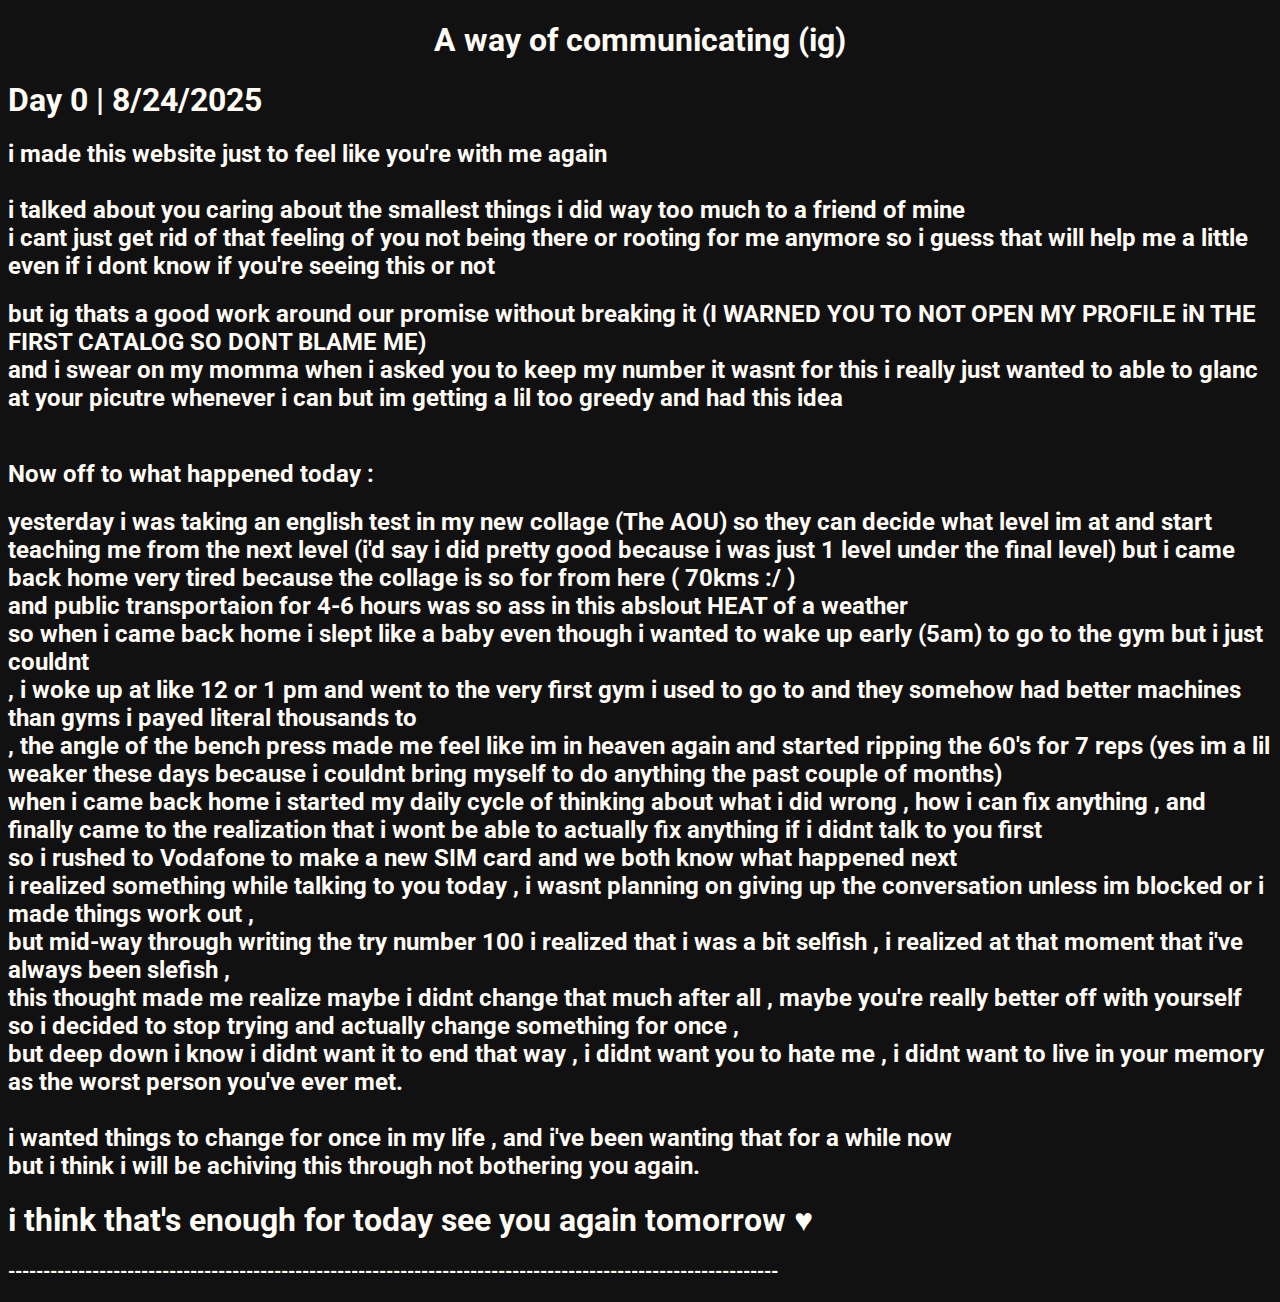
<file: day0.html>
<!DOCTYPE html>
<html lang="en">
<head>
    <meta charset="UTF-8">
    <meta name="viewport" content="width=device-width, initial-scale=1.0">
    <title>God you're so persistent</title>
    <link rel="stylesheet" href="styles.css">
    <link rel="preconnect" href="https://fonts.googleapis.com">
    <link rel="preconnect" href="https://fonts.gstatic.com" crossorigin>
    <link href="https://fonts.googleapis.com/css2?family=Inter:ital,opsz,wght@0,14..32,100..900;1,14..32,100..900&family=Roboto:ital,wght@0,100..900;1,100..900&display=swap" rel="stylesheet">

</head>
<body>
  <style>
    body {
      background-color: rgb(17, 17, 17); 
    }
  </style>
    <div class="header">
        <h1>A way of communicating (ig)</h1>
    </div>
    <div class="day0">
        <h1>Day 0 | 8/24/2025</h1>
        <h2>i made this website just to feel like you're with me again 
            <br></br> i talked about you caring about the smallest things i did way too much to a friend of mine 
            <br>i cant just get rid of that feeling of you not being there or rooting for me anymore so i guess that will help me a little even if i dont know if you're seeing this or not </h2>


            <h2>but ig thats a good work around our promise without breaking it (I WARNED YOU TO NOT OPEN MY PROFILE iN THE FIRST CATALOG SO DONT BLAME ME)<br> and i swear on my momma when i asked you to keep my number it wasnt for this i really just wanted to able to glanc at your picutre whenever i can but im getting a lil too greedy and had this idea</h2>
            
            <h2><br> Now off to what happened today : </h2>
            <h2>yesterday i was taking an english test in my new collage (The AOU) so they can decide what level im at and start teaching me from the next level (i'd say i did pretty good because i was just 1 level under the final level) but i came back home very tired because the collage is so for from here ( 70kms :/ ) 
                <br>and public transportaion for 4-6 hours was so ass in this abslout HEAT of a weather
                <br>so when i came back home i slept like a baby even though i wanted to wake up early (5am) to go to the gym but i just couldnt
                <br>, i woke up at like 12 or 1 pm and went to the very first gym i used to go to and they somehow had better machines than gyms i payed literal thousands to
                <br>, the angle of the bench press made me feel like im in heaven again and started ripping the 60's for 7 reps (yes im a lil weaker these days because i couldnt bring myself to do anything the past couple of months)
                <br>when i came back home i started my daily cycle of thinking about what i did wrong , how i can fix anything , and finally came to the realization 
                that i wont be able to actually fix anything if i didnt talk to you first
                <br>so i rushed to Vodafone to make a new SIM card and we both know what happened next
                <br>i realized something while talking to you today , i wasnt planning on giving up the conversation unless im blocked or i made things work out , 
                <br>but mid-way through writing the try number 100 i realized that i was a bit selfish , i realized at that moment that i've always been slefish , 
                <br>this thought made me realize maybe i didnt change that much after all , maybe you're really better off with yourself 
                <br>so i decided to stop trying and actually change something for once , 
                <br>but deep down i know i didnt want it to end that way , i didnt want you to hate me , i didnt want to live in your memory as the worst person you've ever met.
                <br><br> i wanted things to change for once in my life , and i've been wanting that for a while now
                <br>but i think i will be achiving this through not bothering you again.
            </h2>
            <h1> i think that's enough for today see you again tomorrow &#x2665 </h1>

            <h3>--------------------------------------------------------------------------------------------------------------</h3>
    </div>
</body>
</html>
</file>
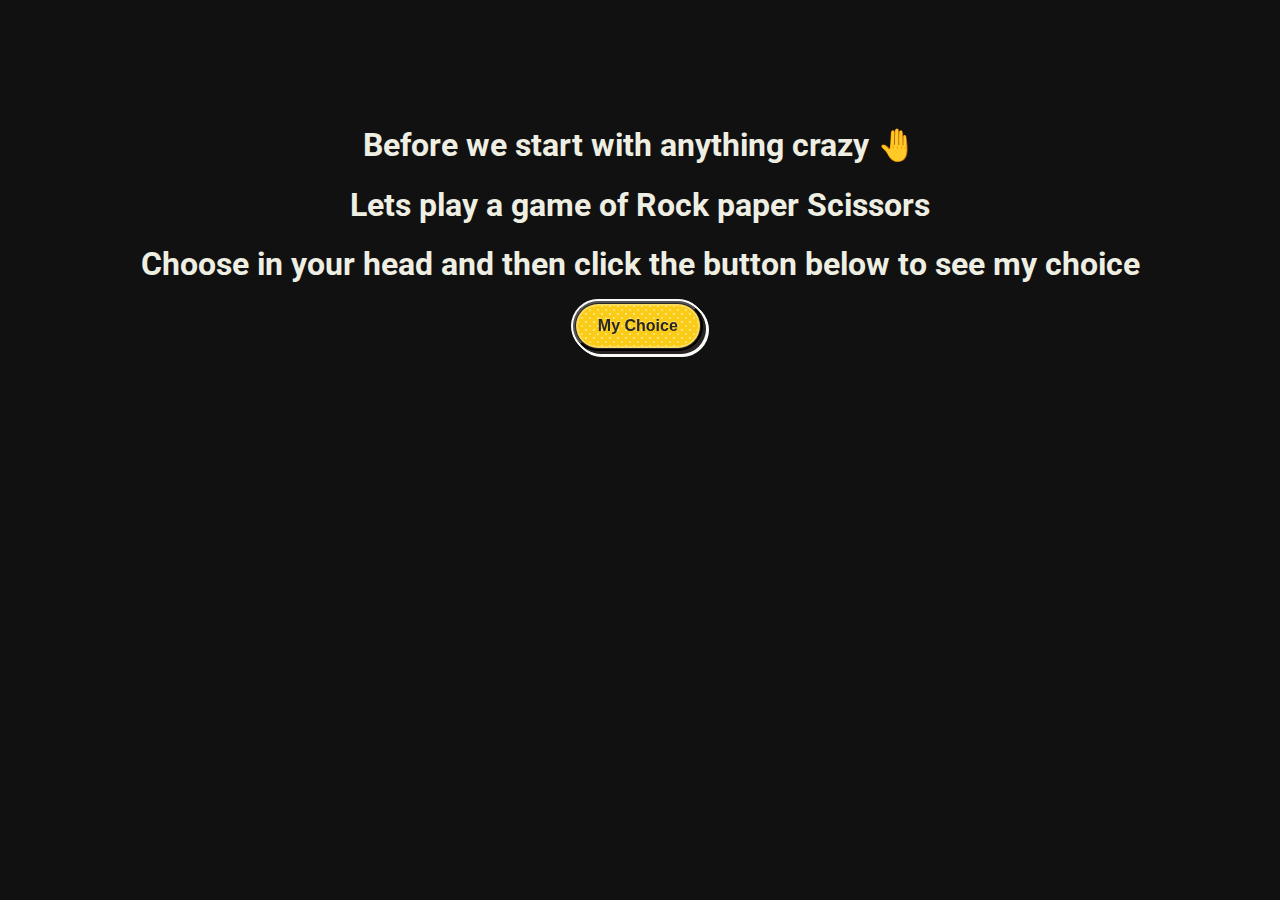
<file: day1/beforeday1.html>
<!DOCTYPE html>
<html lang="en">
<head>
    <meta charset="UTF-8">
    <meta name="viewport" content="width=device-width, initial-scale=1.0">
    <title>Wow you made it to day 1 ?</title>
    <link rel="stylesheet" href="day1.css">
    <link rel="preconnect" href="https://fonts.googleapis.com">
<link rel="preconnect" href="https://fonts.gstatic.com" crossorigin>
<link href="https://fonts.googleapis.com/css2?family=Inter:ital,opsz,wght@0,14..32,100..900;1,14..32,100..900&family=Roboto:ital,wght@0,100..900;1,100..900&display=swap" rel="stylesheet">

</head>
<body>
      <style>
    body {
      background-color: rgb(17, 17, 17); 
        font-family: "Roboto", sans-serif;
    }
  </style>
    <div class="header">
        <h1>Before we start with anything crazy 🤚</h1>
        <H1>Lets play a game of Rock paper Scissors</H1>
        <H1>Choose in your head and then click the button below to see my choice</H1>
    </div>

<button class="button" onclick="location.href='mychoice.html'">
  <div><span>My Choice</span></div>
</button>



</body>
</html>
</file>
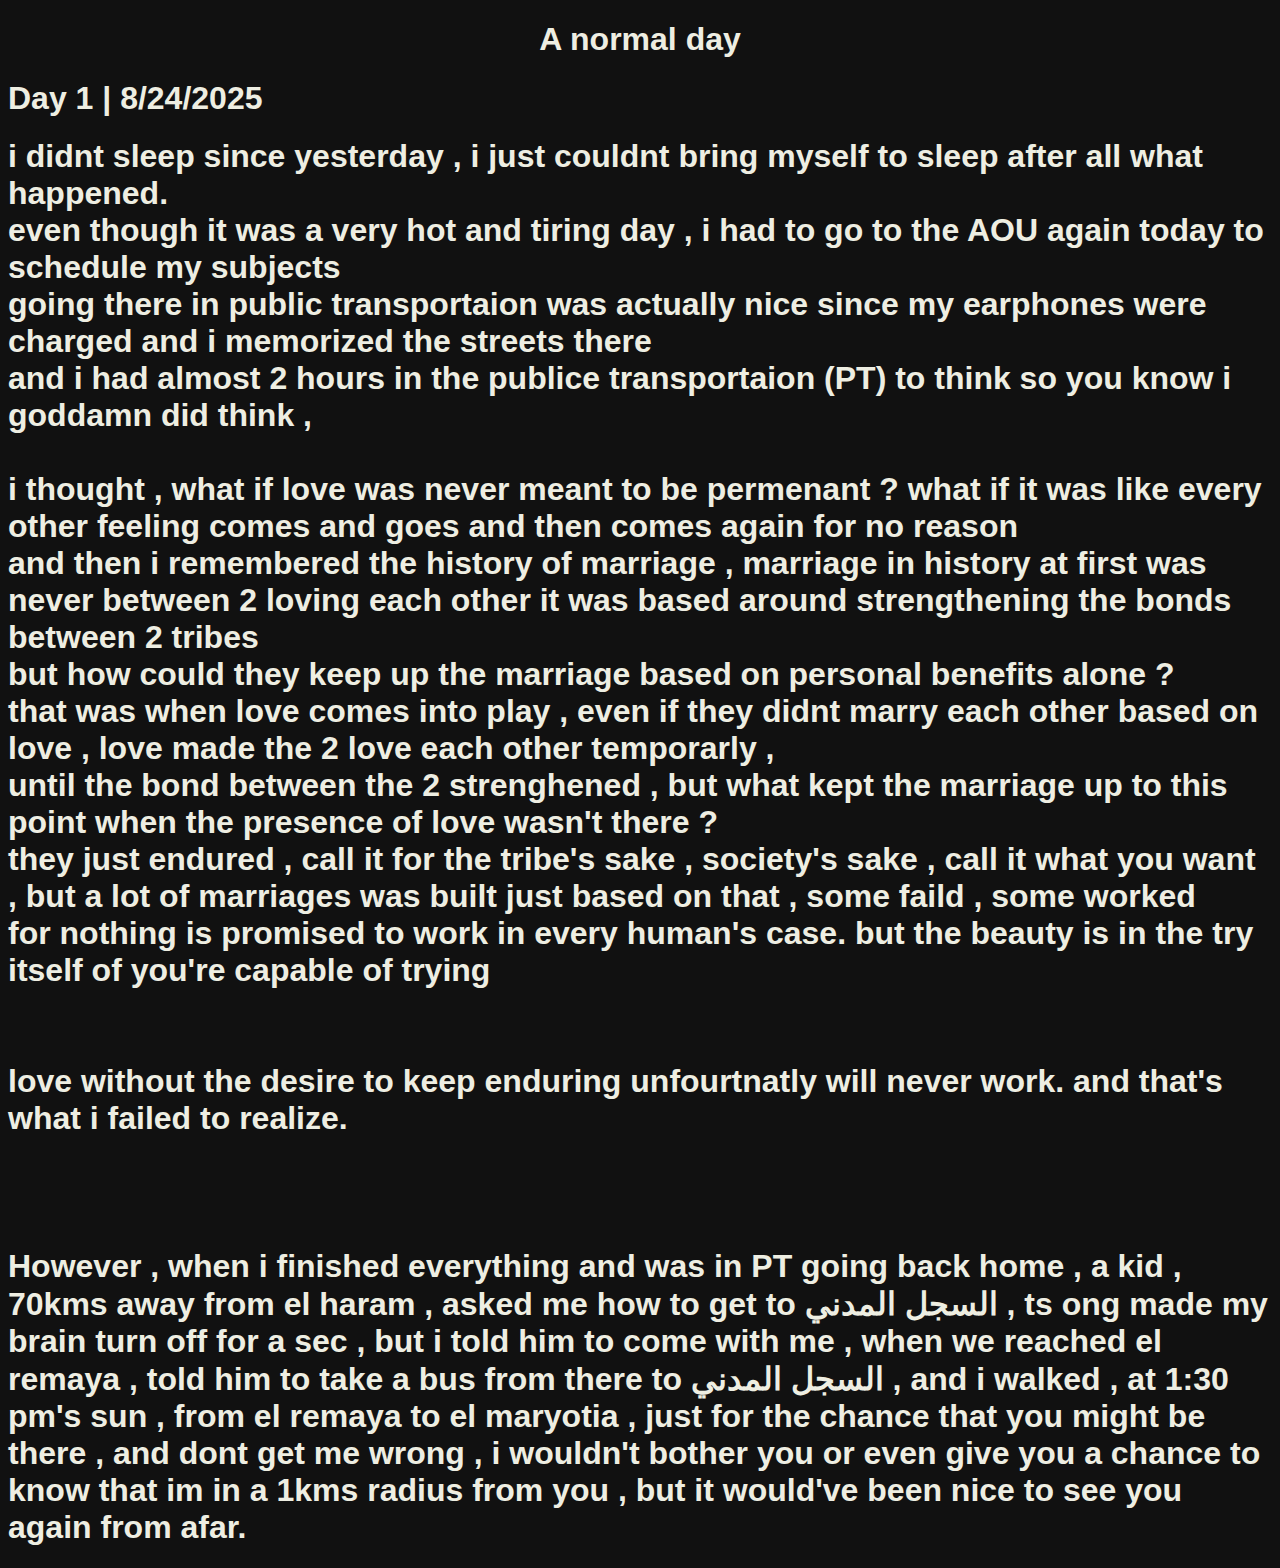
<file: day1/day1.html>
<!DOCTYPE html>
<html lang="en">
<head>
    <meta charset="UTF-8">
    <meta name="viewport" content="width=device-width, initial-scale=1.0">
    <title>ig i'll keep secrets here then</title>
    <link rel="stylesheet" href="day1.css">

</head>
<body>
    <style>
    body {
      background-color: rgb(17, 17, 17); 
        font-family: "Roboto", sans-serif;
    }
  </style>
<div class="day1header">
    <h1>A normal day</h1>
</div>
<div class="context">
    <h1>Day 1 | 8/24/2025</h1>
    <h1>i didnt sleep since yesterday , i just couldnt bring myself to sleep after all what happened.
        <br>even though it was a very hot and tiring day , i had to go to the AOU again today to schedule my subjects
        <br> going there in public transportaion was actually nice since my earphones were charged and i memorized the streets there
        <br>and i had almost 2 hours in the publice transportaion (PT) to think so you know i goddamn did think ,
        <br>
        <br>i thought , what if love was never meant to be permenant ? what if it was like every other feeling comes and goes and then comes again for no reason
        <br> and then i remembered the history of marriage , marriage in history at first was never between 2 loving each other it was based around strengthening the bonds between 2 tribes
        <br> but how could they keep up the marriage based on personal benefits alone ?
        <br>that was when love comes into play , even if they didnt marry each other based on love , love made the 2 love each other temporarly ,
        <br>until the bond between the 2 strenghened , but what kept the marriage up to this point when the presence of love wasn't there ?
        <br>they just endured , call it for the tribe's sake , society's sake , call it what you want , but a lot of marriages was built just based on that , some faild , some worked
        <br>for nothing is promised to work in every human's case. but the beauty is in the try itself of you're capable of trying
        <br>
        <br>
        <br> love without the desire to keep enduring unfourtnatly will never work. and that's what i failed to realize.
        <br>
        <br>
        <br>
        <br>However , when i finished everything and was in PT going back home , a kid , 70kms away from el haram , asked me how to get to السجل المدني , ts ong made my brain turn off for a sec
        , but i told him to come with me , when we reached el remaya , told him to take a bus from there to السجل المدني , and i walked , at 1:30 pm's sun
        , from el remaya to el maryotia , just for the chance that you might be there , and dont get me wrong , i wouldn't bother you or even give you a chance to know that im in a 1kms radius from you , but it would've been nice to see you again from afar.
    
    
    
    
    </h1>
</div>

</body>
</html>
</file>
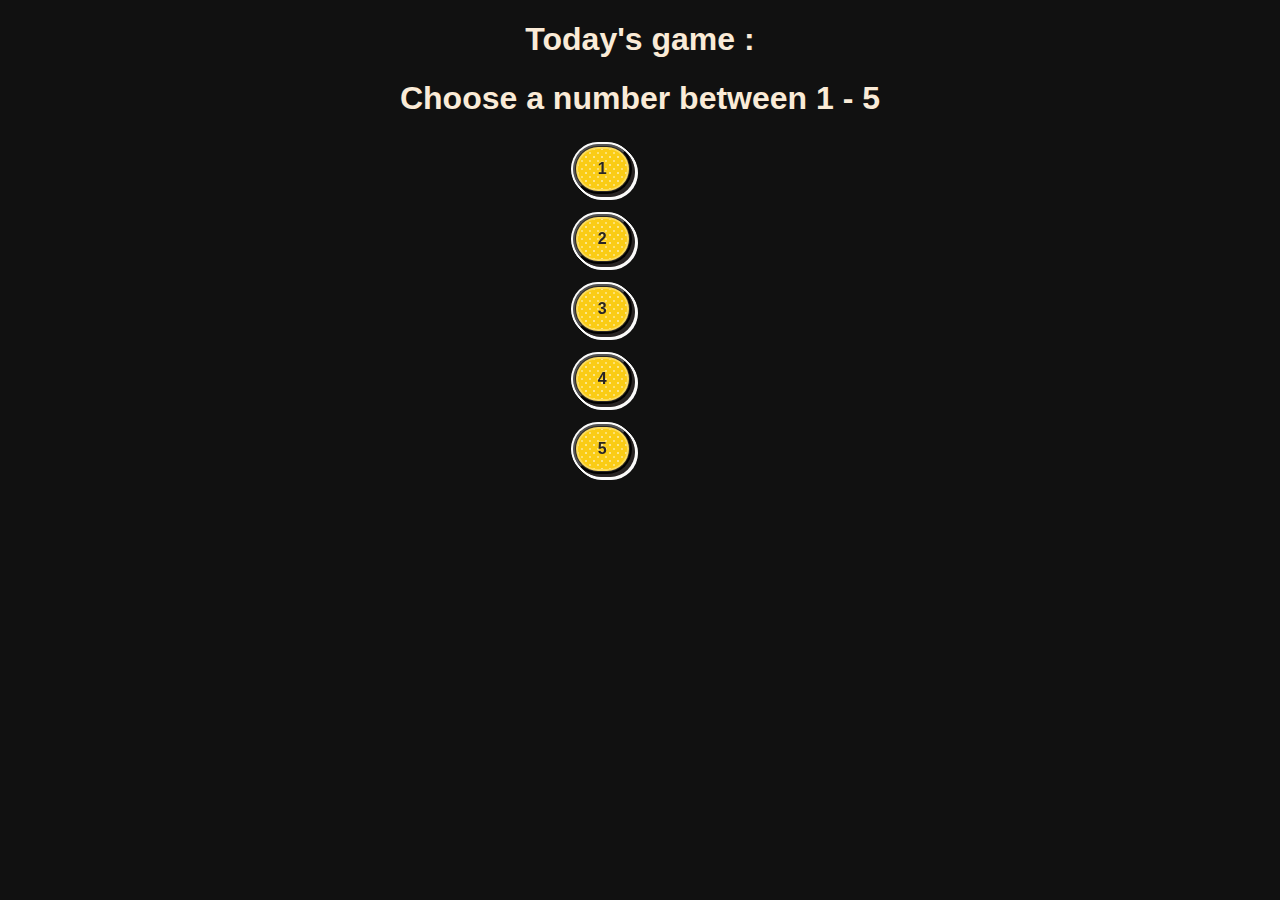
<file: day2/beforeday2.html>
<!DOCTYPE html>
<html lang="en">
<head>
    <meta charset="UTF-8">
    <meta name="viewport" content="width=device-width, initial-scale=1.0">
    <title>Am i sure i want to keep going ?</title>
        <link rel="stylesheet" href="day2.css">

</head>
<body>
    <style>
    body {
      background-color: rgb(17, 17, 17); 
        font-family: "Roboto", sans-serif;
    }
    </style>

    <div class="header">
        <h1>Today's game : </h1>
        <h1>Choose a number between 1 - 5</h1>
    </div>
    <button class="button" onclick="location.href='./day2/rightnumber.html'">
  <div><span>1</span></div>
</button>

    <button class="button" onclick="location.href='./day2/wrongnumber.html'">
  <div><span>2</span></div>
</button>

    <button class="button" onclick="location.href='./day2/wrongnumber.html'">
  <div><span>3</span></div>
</button>

    <button class="button" onclick="location.href='./day2/wrongnumber.html'">
  <div><span>4</span></div>
</button>

    <button class="button" onclick="location.href='./day2/wrongnumber.html'">
  <div><span>5</span></div>
</button>


</body>

</html>
</file>
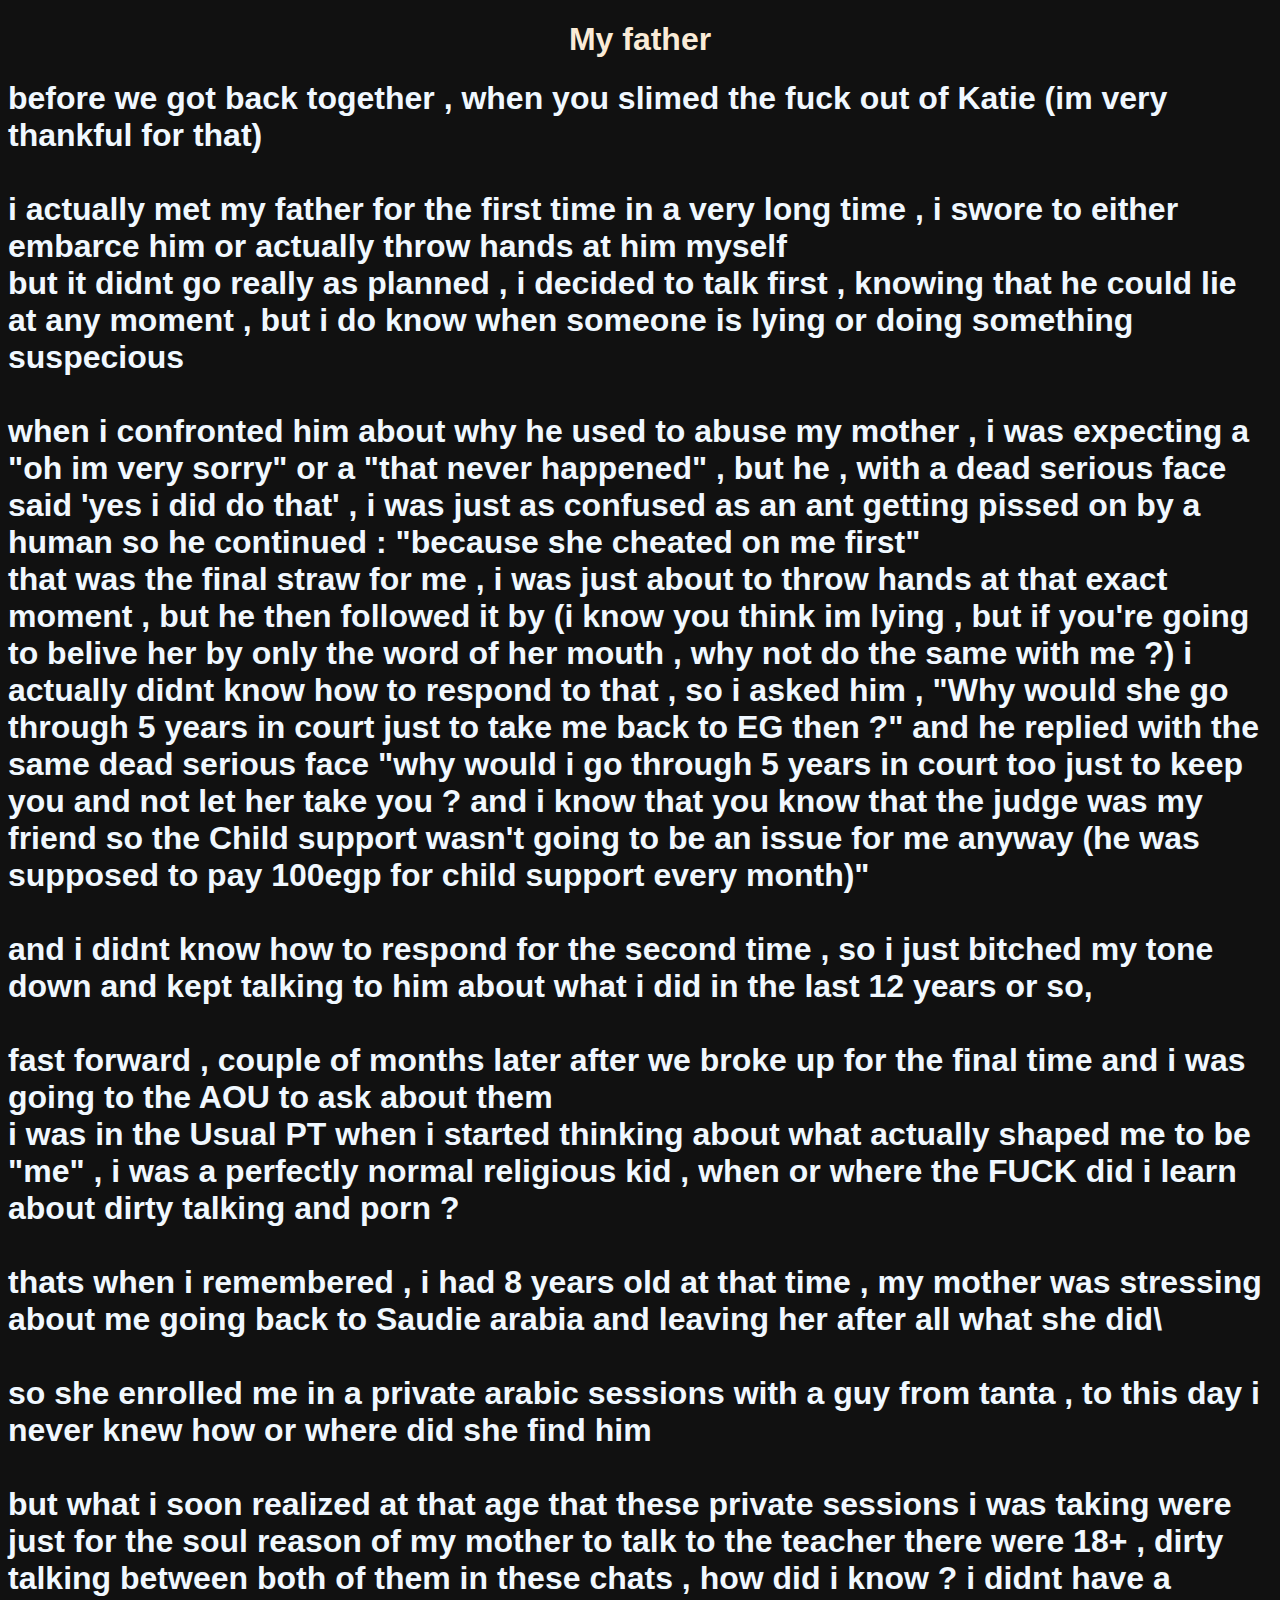
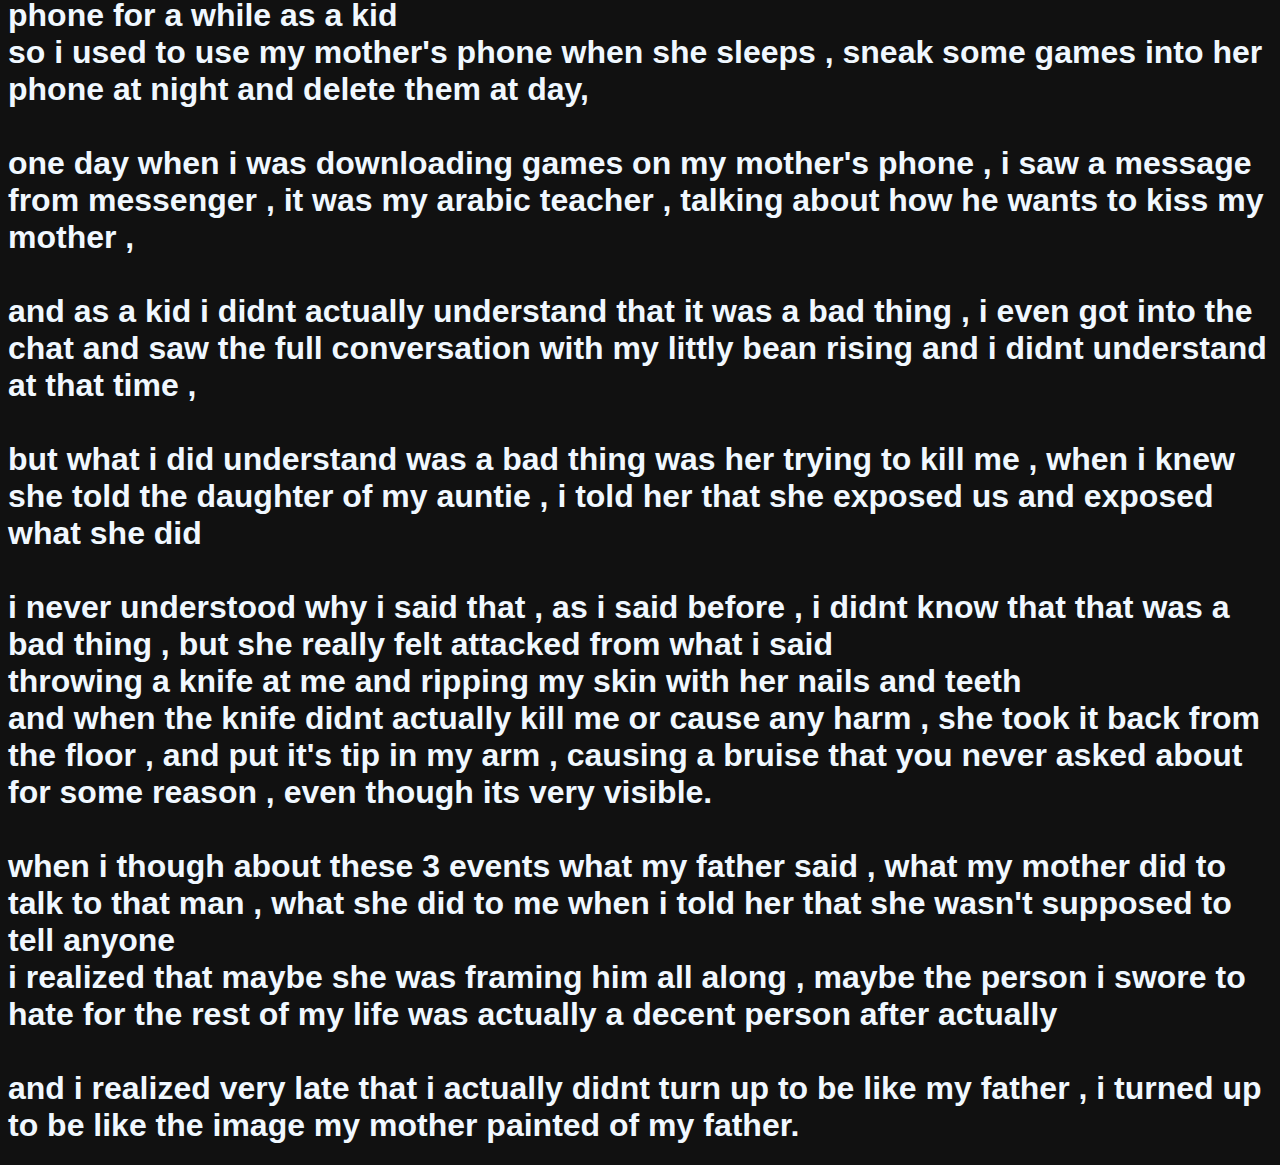
<file: day2/Childhood.html>
<!DOCTYPE html>
<html lang="en">
<head>
    <meta charset="UTF-8">
    <meta name="viewport" content="width=device-width, initial-scale=1.0">
    <title>Which person was i supposed to be ?</title>
    <link rel="stylesheet" href="day2.css">

</head>
<body>
    <style>
    body {
      background-color: rgb(17, 17, 17); 
          font-family: "Roboto", sans-serif;

    }
    </style>

    <div class="header">
        <h1>My father</h1>
    </div>

    <div class="context">
        <h1>
            before we got back together , when you slimed the fuck out of Katie (im very thankful for that)
            <br><br>
            i actually met my father for the first time in a very long time , i swore to either embarce him or actually throw hands at him myself
            <br>but it didnt go really as planned , i decided to talk first , knowing that he could lie at any moment , but i do know when someone is lying or doing something suspecious
            <br><br>
            when i confronted him about why he used to abuse my mother , i was expecting a "oh im very sorry" or a "that never happened" ,
            but he , with a dead serious face said 'yes i did do that' , i was just as confused as an ant getting pissed on by a human so he continued : "because she cheated on me first"
            <br>that was the final straw for me , i was just about to throw hands at that exact moment , but he then followed it by (i know you think im lying , but if you're going to belive her by only the word of her mouth , why not do the same with me ?)
            i actually didnt know how to respond to that , so i asked him , "Why would she go through 5 years in court just to take me back to EG then ?"
            and he replied with the same dead serious face "why would i go through 5 years in court too just to keep you and not let her take you ? and i know that you know that the judge was my friend so the Child support wasn't going to be an issue for me anyway (he was supposed to pay 100egp for child support every month)"

            <br><br> and i didnt know how to respond for the second time , so i just bitched my tone down and kept talking to him about what i did in the last 12 years or so,

            <br><br> fast forward , couple of months later after we broke up for the final time and i was going to the AOU to ask about them
            <br>i was in the Usual PT when i started thinking about what actually shaped me to be "me" , i was a perfectly normal religious kid , when or where the FUCK did i learn about dirty talking and porn ?
            <br><br>thats when i remembered , i had 8 years old at that time , my mother was stressing about me going back to Saudie arabia and leaving her after all what she did\
            <br><br>so she enrolled me in a private arabic sessions with a guy from tanta , to this day i never knew how or where did she find him
            <br><br>but what i soon realized at that age that these private sessions i was taking were just for the soul reason of my mother to talk to the teacher
            there were 18+ , dirty talking between both of them in these chats , how did i know ? i didnt have a phone for a while as a kid
            <br>so i used to use my mother's phone when she sleeps , sneak some games into her phone at night and delete them at day,
            <br><br>one day when i was downloading games on my mother's phone , i saw a message from messenger , it was my arabic teacher , talking about how he wants to kiss my mother ,
            <br><br>and as a kid i didnt actually understand that it was a bad thing , i even got into the chat and saw the full conversation with my littly bean rising and i didnt understand at that time ,
            <br><br> but what i did understand was a bad thing was her trying to kill me , when i knew she told the daughter of my auntie , i told her that she exposed us and exposed what she did
            <br><br>i never understood why i said that , as i said before , i didnt know that that was a bad thing , but she really felt attacked from what i said
            <br>throwing a knife at me and ripping my skin with her nails and teeth 
            <br>and when the knife didnt actually kill me or cause any harm , she took it back from the floor , and put it's tip in my arm , causing a bruise that you never asked about for some reason , even though its very visible.
            <br><br>when i though about these 3 events what my father said , what my mother did to talk to that man , what she did to me when i told her that she wasn't supposed to tell anyone 
            <br>i realized that maybe she was framing him all along , maybe the person i swore to hate for the rest of my life was actually a decent person after actually
            <br><br>and i realized very late that i actually didnt turn up to be like my father , i turned up to be like the image my mother painted of my father.
        </h1>
    </div>
</body>
</html>
</file>
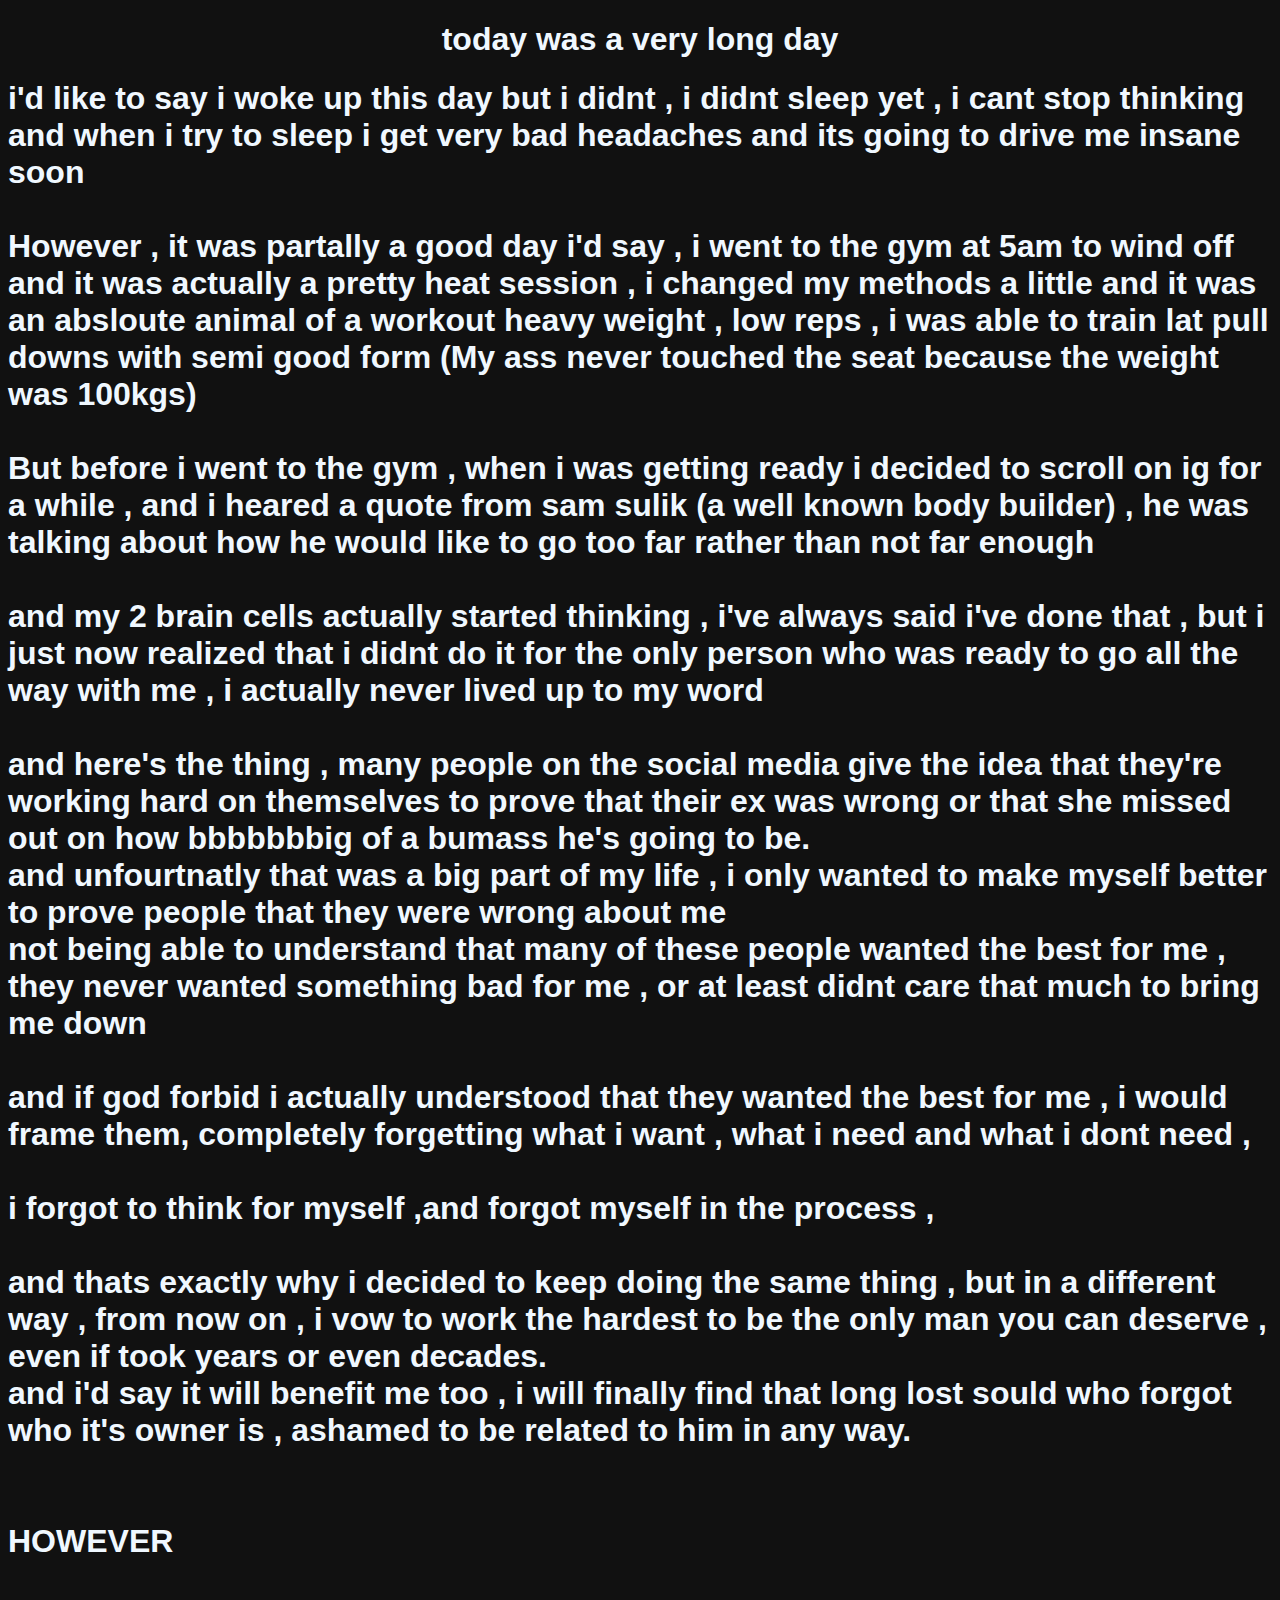
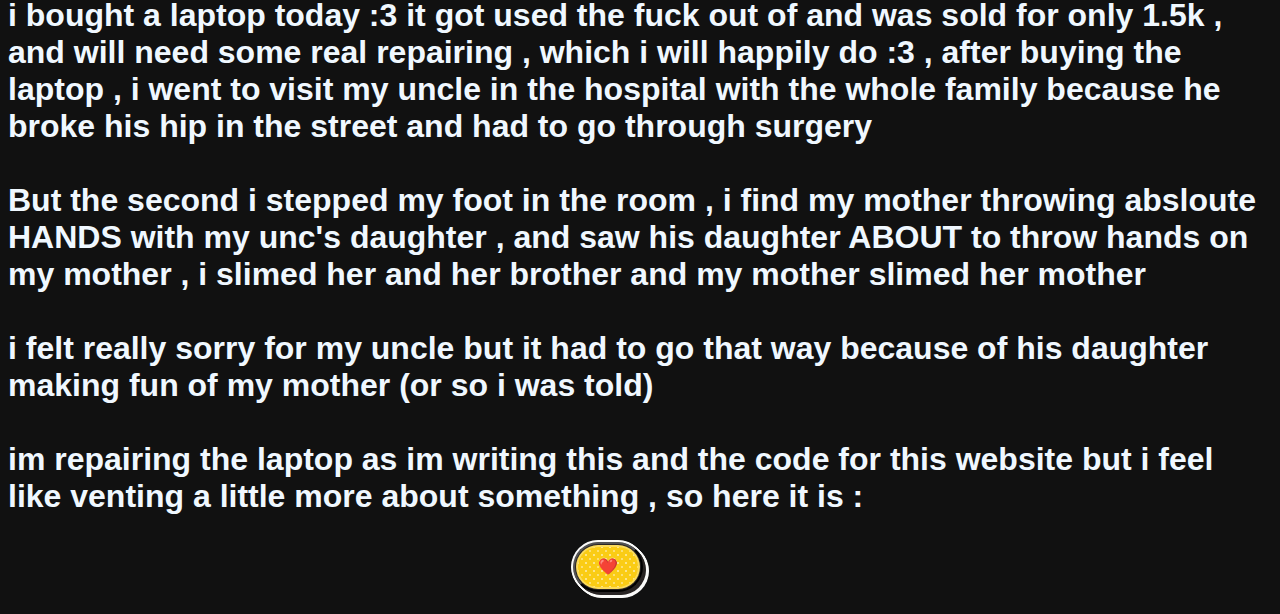
<file: day2/day2.html>
<!DOCTYPE html>
<html lang="en">
<head>
    <meta charset="UTF-8">
    <meta name="viewport" content="width=device-width, initial-scale=1.0">
    <title>Who was i supposed to be ?</title>
    <link rel="stylesheet" href="day2.css">

</head>
<body>
        <style>
    body {
      background-color: rgb(17, 17, 17); 
        font-family: "Roboto", sans-serif;
    }
    </style>

    <div class="RLD">
        <h1>today was a very long day</h1>
    </div>

    <div class="context">
        <h1>i'd like to say i woke up this day but i didnt , i didnt sleep yet , i cant stop thinking and when i try to sleep i get very bad headaches and its going to drive me insane soon
            <br>
            <br>However , it was partally a good day i'd say , i went to the gym at 5am to wind off
            and it was actually a pretty heat session , i changed my methods a little and it was an absloute animal of a workout
            heavy weight , low reps , i was able to train lat pull downs with semi good form (My ass never touched the seat because the weight was 100kgs)
            
            <br>
            <br>

            But before i went to the gym , when i was getting ready i decided to scroll on ig for a while , and i heared a quote from sam sulik (a well known body builder)
            , he was talking about how he would like to go too far rather than not far enough
            <br><br>
            and my 2 brain cells actually started thinking , i've always said i've done that , but i just now realized that i didnt do it for the only person who was ready to go all the way with me
            , i actually never lived up to my word
            <br><br>
            and here's the thing , many people on the social media give the idea that they're working hard on themselves to prove that their ex was wrong
            or that she missed out on how bbbbbbbig of a bumass he's going to be.
            <br>
            and unfourtnatly that was a big part of my life , i only wanted to make myself better to prove people that they were wrong about me
            <br> not being able to understand that many of these people wanted the best for me , they never wanted something bad for me , or at least didnt care that much to bring me down
            <br><br>
            and if god forbid i actually understood that they wanted the best for me , i would frame them, completely forgetting what i want , what i need and what i dont need ,

            <br><br> i forgot to think for myself ,and forgot myself in the process , 
            <br><br> and thats exactly why i decided to keep doing the same thing , but in a different way , from now on , i vow to work the hardest to be the only man you can deserve , even if took years or even decades.

            <br> and i'd say it will benefit me too , i will finally find that long lost sould who forgot who it's owner is , ashamed to be related to him in any way.


            <br><br><br>

            HOWEVER
            <br><br>
            i bought a laptop today :3 it got used the fuck out of and was sold for only 1.5k , and will need some real repairing , which i will happily do :3
            , after buying the laptop , i went to visit my uncle in the hospital with the whole family because he broke his hip in the street and had to go through surgery

            <br><br>
            But the second i stepped my foot in the room , i find my mother throwing absloute HANDS with my unc's daughter , and saw his daughter ABOUT to throw hands on my mother , i slimed her and her brother and my mother slimed her mother
            <br><br>
            i felt really sorry for my uncle but it had to go that way because of his daughter making fun of my mother (or so i was told)

            <br><br>
            im repairing the laptop as im writing this and the code for this website but i feel like venting a little more about something , so here it is : 
        </h1>
    </div>
        <button class="button" onclick="location.href='Childhood.html'">
  <div><span>❤️</span></div>
</button>
</body>

</html>
</file>
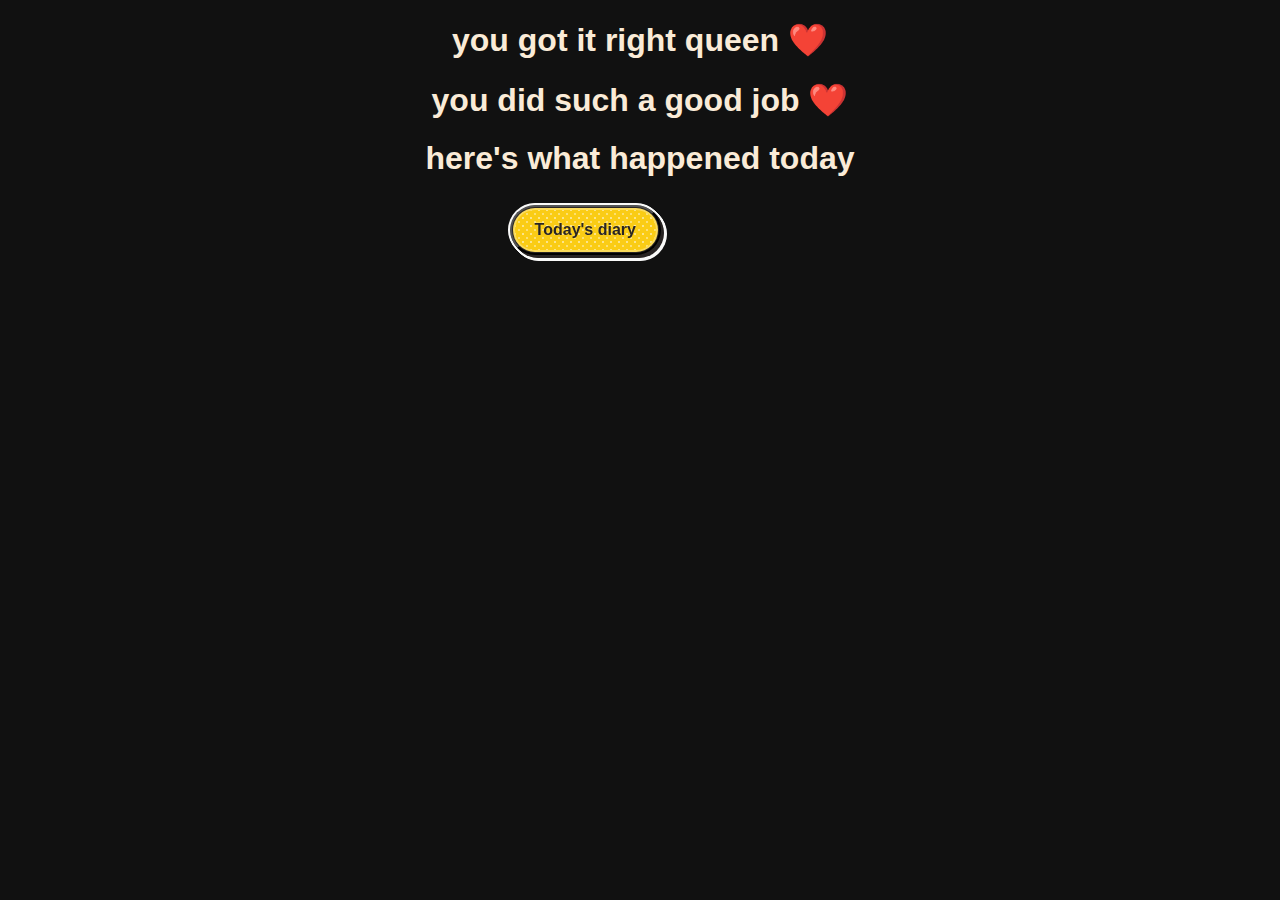
<file: day2/rightnumber.html>
<!DOCTYPE html>
<html lang="en">
<head>
    <meta charset="UTF-8">
    <meta name="viewport" content="width=device-width, initial-scale=1.0">
    <title>6 7 is such a funny number</title>
            <link rel="stylesheet" href="day2.css">

</head>
<body>
        <style>
    body {
      background-color: rgb(17, 17, 17); 
        font-family: "Roboto", sans-serif;
    }
    </style>

    <div class="header">
        <h1>you got it right queen ❤️</h1>
        <h1>you did such a good job ❤️</h1>
        <h1> here's what happened today</h1>
    </div>

    <button class="Modbutton" onclick="location.href='/day2/day2.html'">
  <div><span>Today's diary</span></div>
</button>


</body>
</html>
</file>
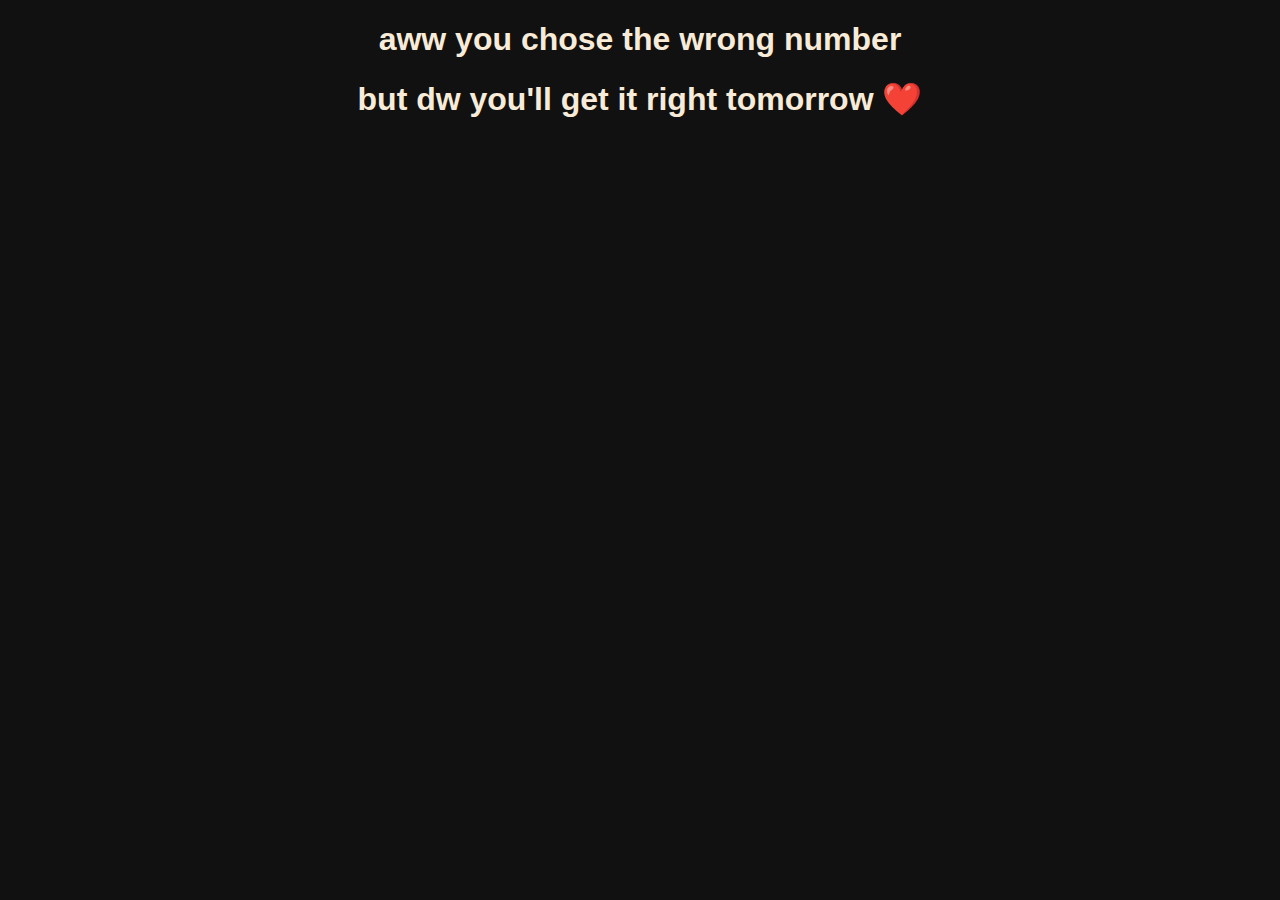
<file: day2/wrongnumber.html>
<!DOCTYPE html>
<html lang="en">
<head>
    <meta charset="UTF-8">
    <meta name="viewport" content="width=device-width, initial-scale=1.0">
    <title>did 67 eat 69 ?</title>
    <link rel="stylesheet" href="day2.css">

</head>
<body>
    <style>
    body {
      background-color: rgb(17, 17, 17); 
        font-family: "Roboto", sans-serif;
    }
    </style>

    <div class="header">
        <h1>aww you chose the wrong number</h1>
        <h1>but dw you'll get it right tomorrow ❤️</h1>
    </div>
</body>
</html>
</file>
<file: styles.css>
.header {
    text-align: center;
    font-family: "Roboto", sans-serif;
    color: rgb(255, 251, 245);
}

.day0{
        font-family: "Roboto", sans-serif;
    color: rgb(255, 251, 245);
}

.button {
    margin-left: 30px;
  --stone-50: #fafaf9;
  --stone-800: #292524;
  --yellow-400: #facc15;

  font-size: 1rem;
  cursor: pointer;
  position: relative;
  font-family: "Rubik", sans-serif;
  font-weight: bold;
  line-height: 1;
  padding: 1px;
  transform: translate(-4px, -4px);
  outline: 2px solid transparent;
  outline-offset: 5px;
  border-radius: 9999px;
  background-color: var(--stone-800);
  color: var(--stone-800);
  transition:
    transform 150ms ease,
    box-shadow 150ms ease;
  text-align: center;
  box-shadow:
    0.5px 0.5px 0 0 var(--stone-800),
    1px 1px 0 0 var(--stone-800),
    1.5px 1.5px 0 0 var(--stone-800),
    2px 2px 0 0 var(--stone-800),
    2.5px 2.5px 0 0 var(--stone-800),
    3px 3px 0 0 var(--stone-800),
    0 0 0 2px var(--stone-50),
    0.5px 0.5px 0 2px var(--stone-50),
    1px 1px 0 2px var(--stone-50),
    1.5px 1.5px 0 2px var(--stone-50),
    2px 2px 0 2px var(--stone-50),
    2.5px 2.5px 0 2px var(--stone-50),
    3px 3px 0 2px var(--stone-50),
    3.5px 3.5px 0 2px var(--stone-50),
    4px 4px 0 2px var(--stone-50);

  &:hover {
    transform: translate(0, 0);
    box-shadow: 0 0 0 2px var(--stone-50);
  }

  &:active,
  &:focus-visible {
    outline-color: var(--yellow-400);
  }

  &:focus-visible {
    outline-style: dashed;
  }

  & > div {
    position: relative;
    pointer-events: none;
    background-color: var(--yellow-400);
    border: 2px solid rgba(255, 255, 255, 0.3);
    border-radius: 9999px;

    &::before {
      content: "";
      position: absolute;
      inset: 0;
      border-radius: 9999px;
      opacity: 0.5;
      background-image: radial-gradient(
          rgb(255 255 255 / 80%) 20%,
          transparent 20%
        ),
        radial-gradient(rgb(255 255 255 / 100%) 20%, transparent 20%);
      background-position:
        0 0,
        4px 4px;
      background-size: 8px 8px;
      mix-blend-mode: hard-light;
      animation: dots 0.5s infinite linear;
    }

    & > span {
      position: relative;
      display: flex;
      align-items: center;
      justify-content: center;
      padding: 0.75rem 1.25rem;
      gap: 0.25rem;
      filter: drop-shadow(0 -1px 0 rgba(255, 255, 255, 0.25));

      &:active {
        transform: translateY(2px);
      }
    }
  }
}

@keyframes dots {
  0% {
    background-position:
      0 0,
      4px 4px;
  }
  100% {
    background-position:
      8px 0,
      12px 4px;
  }
}
</file>
<file: day1/day1.css>
.header{
    color: rgb(238, 238, 226);
    text-align: center;
    margin-top: 10%;
}

.button {
    /* align-items: center;
    justify-content: center;
    display: flex; */

    margin-left:45%;
  --stone-50: #fafaf9;
  --stone-800: #292524;
  --yellow-400: #facc15;

  font-size: 1rem;
  cursor: pointer;
  position: relative;
  font-family: "Rubik", sans-serif;
  font-weight: bold;
  line-height: 1;
  padding: 1px;
  transform: translate(-4px, -4px);
  outline: 2px solid transparent;
  outline-offset: 5px;
  border-radius: 9999px;
  background-color: var(--stone-800);
  color: var(--stone-800);
  transition:
    transform 150ms ease,
    box-shadow 150ms ease;
  text-align: center;
  box-shadow:
    0.5px 0.5px 0 0 var(--stone-800),
    1px 1px 0 0 var(--stone-800),
    1.5px 1.5px 0 0 var(--stone-800),
    2px 2px 0 0 var(--stone-800),
    2.5px 2.5px 0 0 var(--stone-800),
    3px 3px 0 0 var(--stone-800),
    0 0 0 2px var(--stone-50),
    0.5px 0.5px 0 2px var(--stone-50),
    1px 1px 0 2px var(--stone-50),
    1.5px 1.5px 0 2px var(--stone-50),
    2px 2px 0 2px var(--stone-50),
    2.5px 2.5px 0 2px var(--stone-50),
    3px 3px 0 2px var(--stone-50),
    3.5px 3.5px 0 2px var(--stone-50),
    4px 4px 0 2px var(--stone-50);

  &:hover {
    transform: translate(0, 0);
    box-shadow: 0 0 0 2px var(--stone-50);
  }

  &:active,
  &:focus-visible {
    outline-color: var(--yellow-400);
  }

  &:focus-visible {
    outline-style: dashed;
  }

  & > div {
    position: relative;
    pointer-events: none;
    background-color: var(--yellow-400);
    border: 2px solid rgba(255, 255, 255, 0.3);
    border-radius: 9999px;

    &::before {
      content: "";
      position: absolute;
      inset: 0;
      border-radius: 9999px;
      opacity: 0.5;
      background-image: radial-gradient(
          rgb(255 255 255 / 80%) 20%,
          transparent 20%
        ),
        radial-gradient(rgb(255 255 255 / 100%) 20%, transparent 20%);
      background-position:
        0 0,
        4px 4px;
      background-size: 8px 8px;
      mix-blend-mode: hard-light;
      animation: dots 0.5s infinite linear;
    }

    & > span {
      position: relative;
      display: flex;
      align-items: center;
      justify-content: center;
      padding: 0.75rem 1.25rem;
      gap: 0.25rem;
      filter: drop-shadow(0 -1px 0 rgba(255, 255, 255, 0.25));

      &:active {
        transform: translateY(2px);
      }
    }
  }
}

@keyframes dots {
  0% {
    background-position:
      0 0,
      4px 4px;
  }
  100% {
    background-position:
      8px 0,
      12px 4px;
  }
}




.img{
    justify-content: center;
    display: flex;
    height: 700px;
}

.paper{
    color: rgb(243, 243, 235);
    text-align: center;
}

.day1header{
    color: rgb(238, 238, 226);
    text-align: center;
}

.context{
        color: rgb(238, 238, 226);
}
</file>
<file: day2/day2.css>
.header{
    color: antiquewhite;
    text-align: center;
    font-family: "Roboto", sans-serif;
}




.button {
    /* align-items: center;
    justify-content: center;
    display: flex; */
    margin: 10px;
    margin-left:45%;
  --stone-50: #fafaf9;
  --stone-800: #292524;
  --yellow-400: #facc15;

  font-size: 1rem;
  cursor: pointer;
  position: relative;
  font-family: "Rubik", sans-serif;
  font-weight: bold;
  line-height: 1;
  padding: 1px;
  transform: translate(-4px, -4px);
  outline: 2px solid transparent;
  outline-offset: 5px;
  border-radius: 9999px;
  background-color: var(--stone-800);
  color: var(--stone-800);
  transition:
    transform 150ms ease,
    box-shadow 150ms ease;
  text-align: center;
  box-shadow:
    0.5px 0.5px 0 0 var(--stone-800),
    1px 1px 0 0 var(--stone-800),
    1.5px 1.5px 0 0 var(--stone-800),
    2px 2px 0 0 var(--stone-800),
    2.5px 2.5px 0 0 var(--stone-800),
    3px 3px 0 0 var(--stone-800),
    0 0 0 2px var(--stone-50),
    0.5px 0.5px 0 2px var(--stone-50),
    1px 1px 0 2px var(--stone-50),
    1.5px 1.5px 0 2px var(--stone-50),
    2px 2px 0 2px var(--stone-50),
    2.5px 2.5px 0 2px var(--stone-50),
    3px 3px 0 2px var(--stone-50),
    3.5px 3.5px 0 2px var(--stone-50),
    4px 4px 0 2px var(--stone-50);

  &:hover {
    transform: translate(0, 0);
    box-shadow: 0 0 0 2px var(--stone-50);
  }

  &:active,
  &:focus-visible {
    outline-color: var(--yellow-400);
  }

  &:focus-visible {
    outline-style: dashed;
  }

  & > div {
    position: relative;
    pointer-events: none;
    background-color: var(--yellow-400);
    border: 2px solid rgba(255, 255, 255, 0.3);
    border-radius: 9999px;

    &::before {
      content: "";
      position: absolute;
      inset: 0;
      border-radius: 9999px;
      opacity: 0.5;
      background-image: radial-gradient(
          rgb(255 255 255 / 80%) 20%,
          transparent 20%
        ),
        radial-gradient(rgb(255 255 255 / 100%) 20%, transparent 20%);
      background-position:
        0 0,
        4px 4px;
      background-size: 8px 8px;
      mix-blend-mode: hard-light;
      animation: dots 0.5s infinite linear;
    }

    & > span {
      position: relative;
      display: flex;
      align-items: center;
      justify-content: center;
      padding: 0.75rem 1.25rem;
      gap: 0.25rem;
      filter: drop-shadow(0 -1px 0 rgba(255, 255, 255, 0.25));

      &:active {
        transform: translateY(2px);
      }
    }
  }
}

@keyframes dots {
  0% {
    background-position:
      0 0,
      4px 4px;
  }
  100% {
    background-position:
      8px 0,
      12px 4px;
  }
}


.Modbutton {
    /* align-items: center;
    justify-content: center;
    display: flex; */
    margin: 10px;
    margin-left:40%;
  --stone-50: #fafaf9;
  --stone-800: #292524;
  --yellow-400: #facc15;

  font-size: 1rem;
  cursor: pointer;
  position: relative;
  font-family: "Rubik", sans-serif;
  font-weight: bold;
  line-height: 1;
  padding: 1px;
  transform: translate(-4px, -4px);
  outline: 2px solid transparent;
  outline-offset: 5px;
  border-radius: 9999px;
  background-color: var(--stone-800);
  color: var(--stone-800);
  transition:
    transform 150ms ease,
    box-shadow 150ms ease;
  text-align: center;
  box-shadow:
    0.5px 0.5px 0 0 var(--stone-800),
    1px 1px 0 0 var(--stone-800),
    1.5px 1.5px 0 0 var(--stone-800),
    2px 2px 0 0 var(--stone-800),
    2.5px 2.5px 0 0 var(--stone-800),
    3px 3px 0 0 var(--stone-800),
    0 0 0 2px var(--stone-50),
    0.5px 0.5px 0 2px var(--stone-50),
    1px 1px 0 2px var(--stone-50),
    1.5px 1.5px 0 2px var(--stone-50),
    2px 2px 0 2px var(--stone-50),
    2.5px 2.5px 0 2px var(--stone-50),
    3px 3px 0 2px var(--stone-50),
    3.5px 3.5px 0 2px var(--stone-50),
    4px 4px 0 2px var(--stone-50);

  &:hover {
    transform: translate(0, 0);
    box-shadow: 0 0 0 2px var(--stone-50);
  }

  &:active,
  &:focus-visible {
    outline-color: var(--yellow-400);
  }

  &:focus-visible {
    outline-style: dashed;
  }

  & > div {
    position: relative;
    pointer-events: none;
    background-color: var(--yellow-400);
    border: 2px solid rgba(255, 255, 255, 0.3);
    border-radius: 9999px;

    &::before {
      content: "";
      position: absolute;
      inset: 0;
      border-radius: 9999px;
      opacity: 0.5;
      background-image: radial-gradient(
          rgb(255 255 255 / 80%) 20%,
          transparent 20%
        ),
        radial-gradient(rgb(255 255 255 / 100%) 20%, transparent 20%);
      background-position:
        0 0,
        4px 4px;
      background-size: 8px 8px;
      mix-blend-mode: hard-light;
      animation: dots 0.5s infinite linear;
    }

    & > span {
      position: relative;
      display: flex;
      align-items: center;
      justify-content: center;
      padding: 0.75rem 1.25rem;
      gap: 0.25rem;
      filter: drop-shadow(0 -1px 0 rgba(255, 255, 255, 0.25));

      &:active {
        transform: translateY(2px);
      }
    }
  }
}

@keyframes dots {
  0% {
    background-position:
      0 0,
      4px 4px;
  }
  100% {
    background-position:
      8px 0,
      12px 4px;
  }
}


.RLD{
    text-align: center;
    color: aliceblue;
}

.context{
    color: aliceblue;
}
</file>
